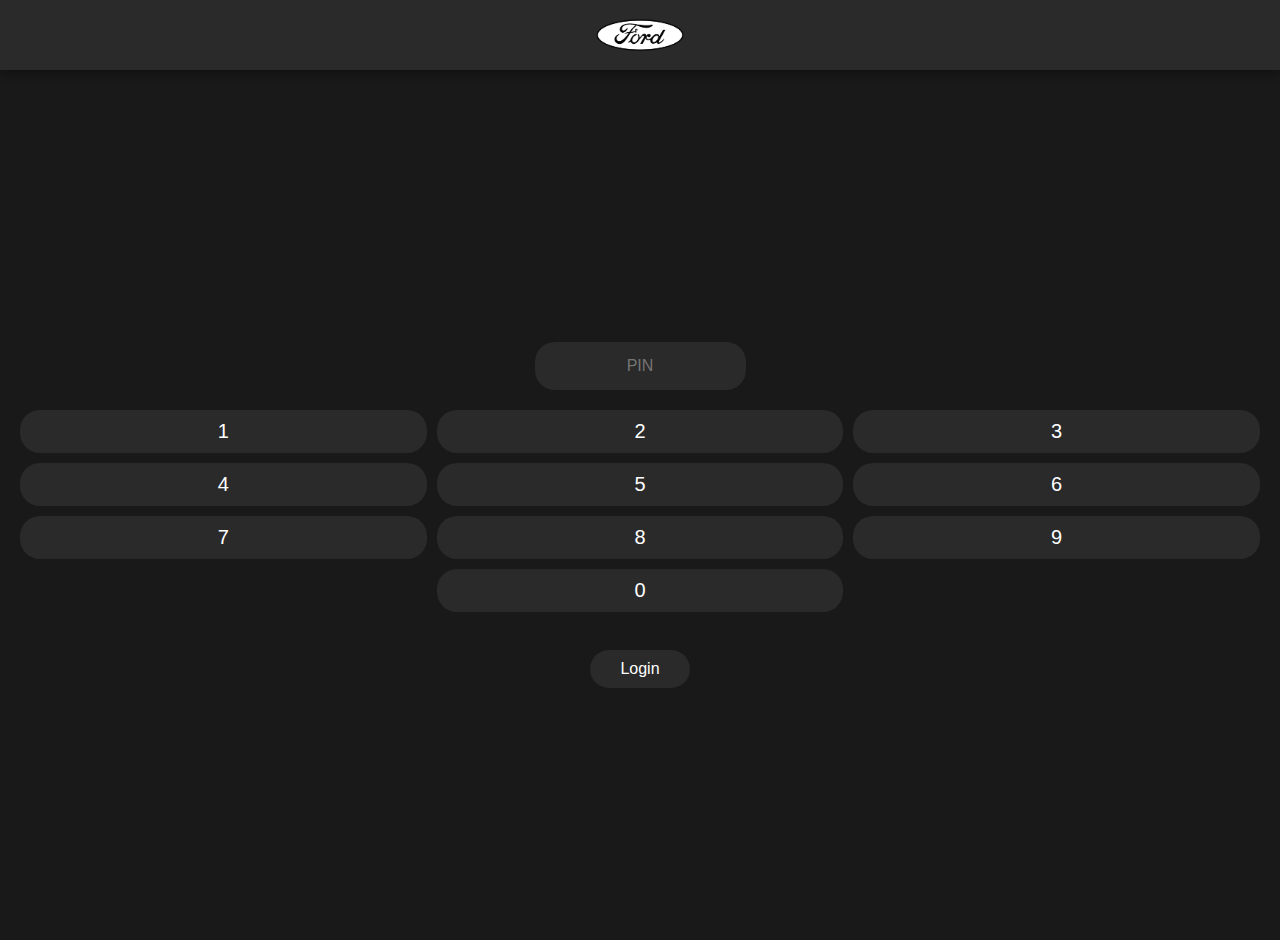
<file: public/index.html>
<html lang="en">

<head>
    <meta charset="UTF-8">
    <meta name="viewport" content="width=device-width, initial-scale=1.0">
    <title>Login | Ford Focus</title>
    <link rel="stylesheet" href="./css/normalize.css">
    <link rel="stylesheet" href="./css/custom.css">
    <link rel="stylesheet" href="./css/login.css">
    <script src="./js/login.js"></script>
</head>

<body>
    <div id="app">
        <header>
            <img src="ford-logo.png" height="50" alt="Ford Logo">
        </header>
        <div class="login-wrapper center-div">
            <div class="login">
                <input type="password" placeholder="PIN" pattern="[0-9]*" maxlength="4">
                <div class="inputbox">
                    <div onclick="addNumber(1)">1</div>
                    <div onclick="addNumber(2)">2</div>
                    <div onclick="addNumber(3)">3</div>
                    <div onclick="addNumber(4)">4</div>
                    <div onclick="addNumber(5)">5</div>
                    <div onclick="addNumber(6)">6</div>
                    <div onclick="addNumber(7)">7</div>
                    <div onclick="addNumber(8)">8</div>
                    <div onclick="addNumber(9)">9</div>
                    <div class="hidden"></div>
                    <div onclick="addNumber(0)">0</div>
                    <div class="hidden"></div>
                </div>
                <br>
                <button onclick="login()">Login</button>
            </div>
        </div>
    </div>
</body>

</html>
</file>
<file: public/css/custom.css>
* {
    font-family: sans-serif;
}
body {
    background: #191919;
    color: white;
}

header {
    text-align: center;
    box-shadow: 0px 3px 11px #00000060;
    background: #2a2a2a;
    color: white;
    font-size: 20px;
    padding: 10px;
    margin-bottom: 20px;
}

.content {
    display: grid;
    grid-template-rows: 1fr auto;
    height: calc(100vh - 90px);
}

.buttons {
    text-align: center;
    display: grid;
    grid-gap: 20px;
    font-size: 40px;
    grid-template-columns: 1fr 1fr;
    margin: 20px;
}

.button {
    background: #2a2a2a;
    display: grid;
    grid-template-rows: auto 1fr;
    text-align: center;
    padding: 40px 20px;
    border-radius: 20px;
}
.panic {
    background-color: #b73131;
}
.car-name {
    text-align: center;
    font-size: 20px;
    color: #569fec;
}

.car-img img {
  max-width: 100vw;
}

button,
html [type="button"],
[type="reset"],
[type="submit"] {
  -webkit-appearance: button;
}
input {
  border-radius: 20px;
  text-align: center;
  height: 48px;
  background-color: #2a2a2a;
  color:white;
  border-width: 0px;
}
.hideInput {
  .select-dropdown {
    display: none;
  }
}

label {
  font: 300 16px/1.7 "Roboto", sans-serif;
  color: #666;
  cursor: pointer;
}

input[type][disabled],
.btn.disabled,
.btn[disabled] {
  background-color: #f9f9f9;
  color: #ddd;
  cursor: default;
  pointer-events: none;
}

input[type][disabled] + label,
.btn.disabled + label,
.btn[disabled] + label {
  color: #999;
  cursor: default;
}

select,
input:focus {
  outline: 0;
}

button,
input,
optgroup,
select,
textarea {
  font-family: sans-serif;
  font-size: 100%;
  line-height: 1.15;
  margin: 0;
}

 .center-div {
  display: flex;
  flex-wrap: wrap;
  text-align: center;
  align-items: center;
  justify-content: center;
}
</file>
<file: public/css/login.css>
.login-wrapper {
    height: calc(100vh - 50px);
 }

.login {
    text-align: center;
    width: 100vw;
}

.login button {
    background-color: color(srgb 0.1647 0.1647 0.1647);
    border-radius: 30px;
    padding: 10px 30px;
    color: white;
    border: none;
}

.inputbox {
    display: grid;
    grid-template-columns: 1fr 1fr 1fr; 
    grid-gap: 10px;
    padding: 20px;
}

.inputbox div {
    padding: 10px;
    background-color: color(srgb 0.1647 0.1647 0.1647);
    border-radius: 20px;
    font-size: 20px;
}

.inputbox div.hidden {
    background-color: #00000000;
}
</file>
